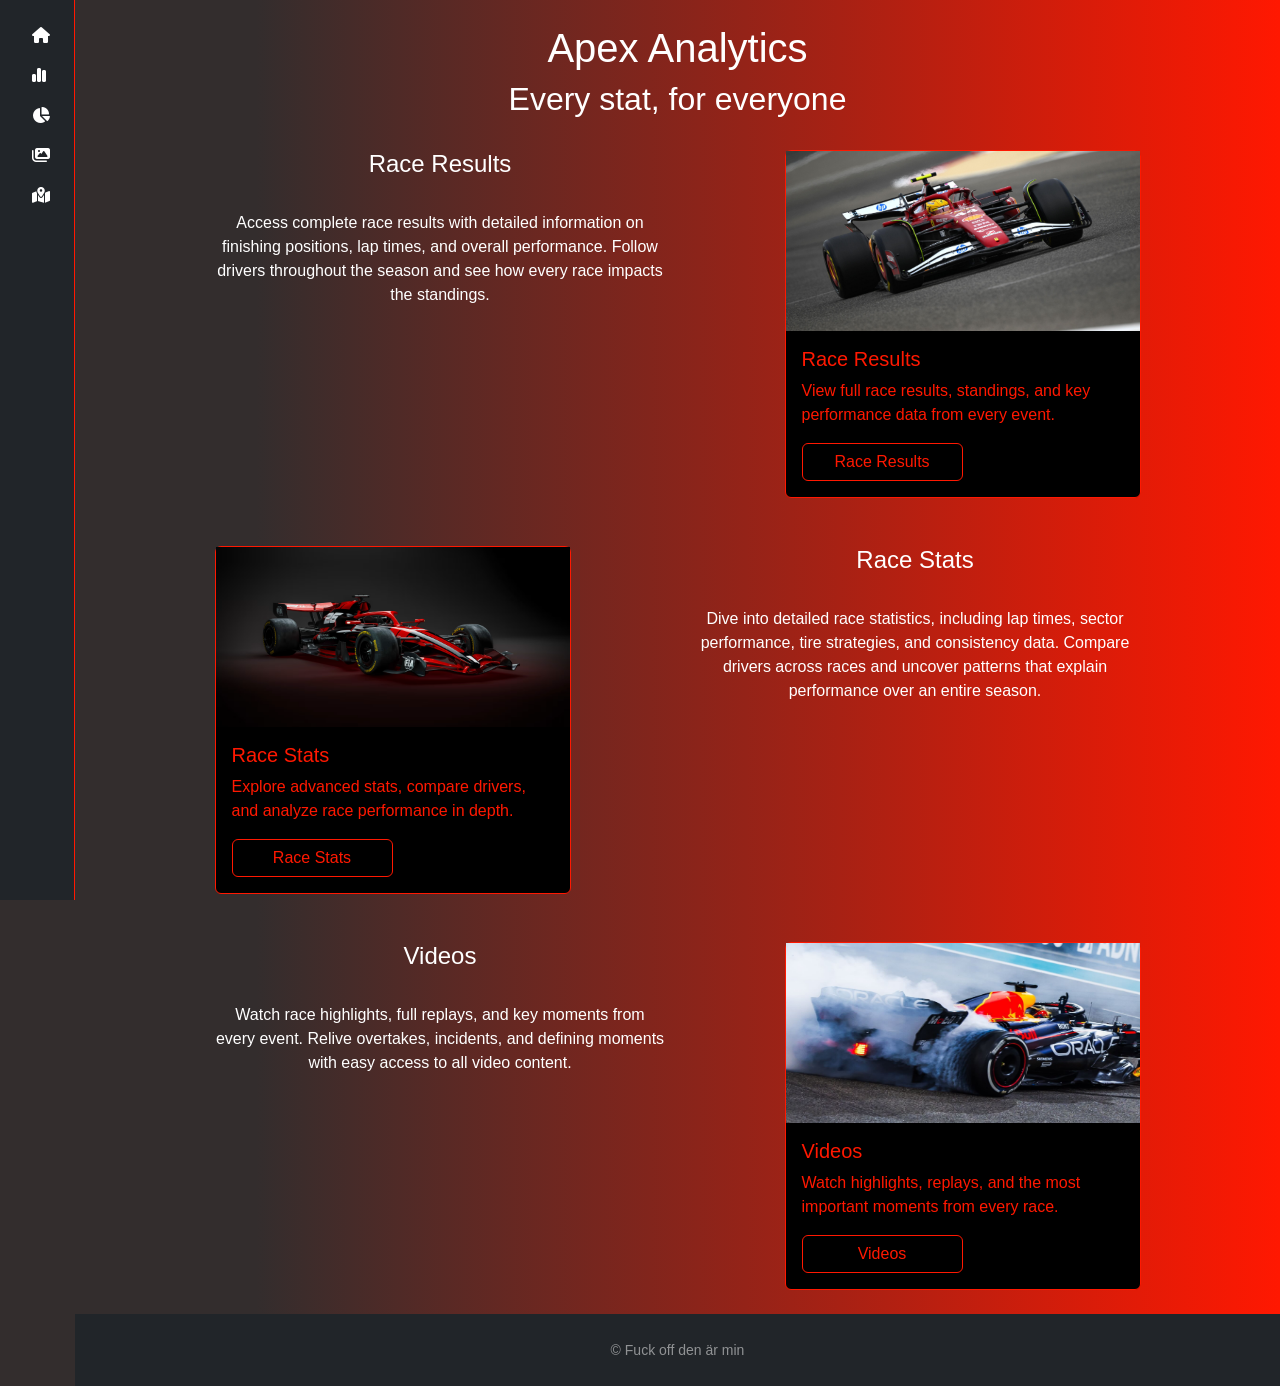
<file: index.html>
<!DOCTYPE html>
<html lang="en">

<head>
    <meta charset="UTF-8" />
    <meta name="viewport" content="width=device-width, initial-scale=1.0" />
    <title>Apex Analytics│Every stat, for everyone</title>
    <link rel="icon" type="image/png" href="../Images/Icons/f1.png">

    


    <link rel="preload" href="https://cdn.jsdelivr.net/npm/bootstrap@5.3.8/dist/css/bootstrap.min.css" as="style"
        onload="this.onload=null;this.rel='stylesheet'">


    <link rel="preload" href="https://cdnjs.cloudflare.com/ajax/libs/font-awesome/6.4.2/css/all.min.css" as="style"
        onload="this.onload=null;this.rel='stylesheet'">


    <link rel="stylesheet" href="/styles.css">

    <noscript>
        <link rel="stylesheet" href="https://cdn.jsdelivr.net/npm/bootstrap@5.3.8/dist/css/bootstrap.min.css">
        <link rel="stylesheet" href="https://cdnjs.cloudflare.com/ajax/libs/font-awesome/6.4.2/css/all.min.css">
    </noscript>

</head>

<body class="gradient-custom m-0">

    <nav id="navbar"></nav>




    <main id="content" class="p-4">
        <div class="container w-100"> 

            <div class="row">
                <div class="text-center">
                    <h1>Apex Analytics</h1>
                </div>
            </div>


            <div class="row">
                <div class="text-center">
                    <h2>Every stat, for everyone</h2>
                </div>
            </div>

            <br>

            <div class="row">
                <div class="col-1"></div>

                <div class="text-center col-5 hide-on-mobile">
                    <h4>Race Results</h4>
                    <br>
                    <p>
                        Access complete race results with detailed information on finishing positions, lap times, and
                        overall performance.
                        Follow drivers throughout the season and see how every race impacts the standings.
                    </p>
                    </p>
                </div>

                <div class="col-1"></div>

                <div class="col-md-4">
                    <div class="card bg-secondary text-primary border-primary">
                        <img src="Images/Pictures/F1Results.jpg" alt="Race Results" style="height: 180px;">
                        <div class="card-body">
                            <h5 class="card-title">
                                Race Results
                            </h5>
                            <p class="card-text">
                                View full race results, standings, and key performance data from every event.
                            </p>
                            <a href="docs/results.html" class="btn btn-orange col-6">Race Results</a>
                        </div>
                    </div>
                </div>

                <div class="col-1"></div>

            </div>

            <br>
            <br>

            <div class="row">
                <div class="col-1"></div>
                <div class="col-md-4">
                    <div class="card bg-secondary text-primary border-primary">
                        <img src="Images/Pictures/F1Stats.jpg" alt="Race Stats" style="height: 180px;">
                        <div class="card-body">
                            <h5 class="card-title placeholder-glow">
                                Race Stats
                            </h5>
                            <p class="card-text placeholder-glow">
                                Explore advanced stats, compare drivers, and analyze race performance in depth.
                            </p>
                            <a href="docs/stats.html" class="btn btn-orange col-6">Race Stats</a>
                        </div>
                    </div>
                </div>

                <div class="col-1"></div>

                <div class="text-center col-5 hide-on-mobile">
                    <h4>Race Stats</h4>
                    <br>
                    <p>
                        Dive into detailed race statistics, including lap times, sector performance, tire strategies,
                        and consistency data.
                        Compare drivers across races and uncover patterns that explain performance over an entire
                        season.
                    </p>
                </div>
            </div>

            <br>
            <br>

            <div class="row">

                <div class="col-1"></div>

                <div class="text-center col-5 hide-on-mobile">
                    <h4>Videos</h4>
                    <br>
                    <p>
                        Watch race highlights, full replays, and key moments from every event.
                        Relive overtakes, incidents, and defining moments with easy access to all video content.

                    </p>
                </div>

                <div class="col-1"></div>

                <div class="col-md-4">
                    <div class="card bg-secondary text-primary border-primary">
                        <img src="Images/Pictures/F1Videos.jpg" alt="Videos" style="height: 180px;">
                        <div class="card-body">
                            <h5 class="card-title placeholder-glow">
                                Videos
                            </h5>
                            <p class="card-text placeholder-glow">
                                Watch highlights, replays, and the most important moments from every race.
                            </p>
                            <a href="docs/videos.html" class="btn btn-orange col-6">Videos</a>
                        </div>
                    </div>
                </div>
            </div>
        </div>

    </main>

    <footer id="footer"></footer>

    <script src="/scripts/header.js"></script>
    <script src="/scripts/footer.js"></script>
    <script src="https://cdn.jsdelivr.net/npm/bootstrap@5.3.8/dist/js/bootstrap.bundle.min.js"></script>
    <script src="/scripts/placeholder.js"></script>

</body>

</html>
</file>
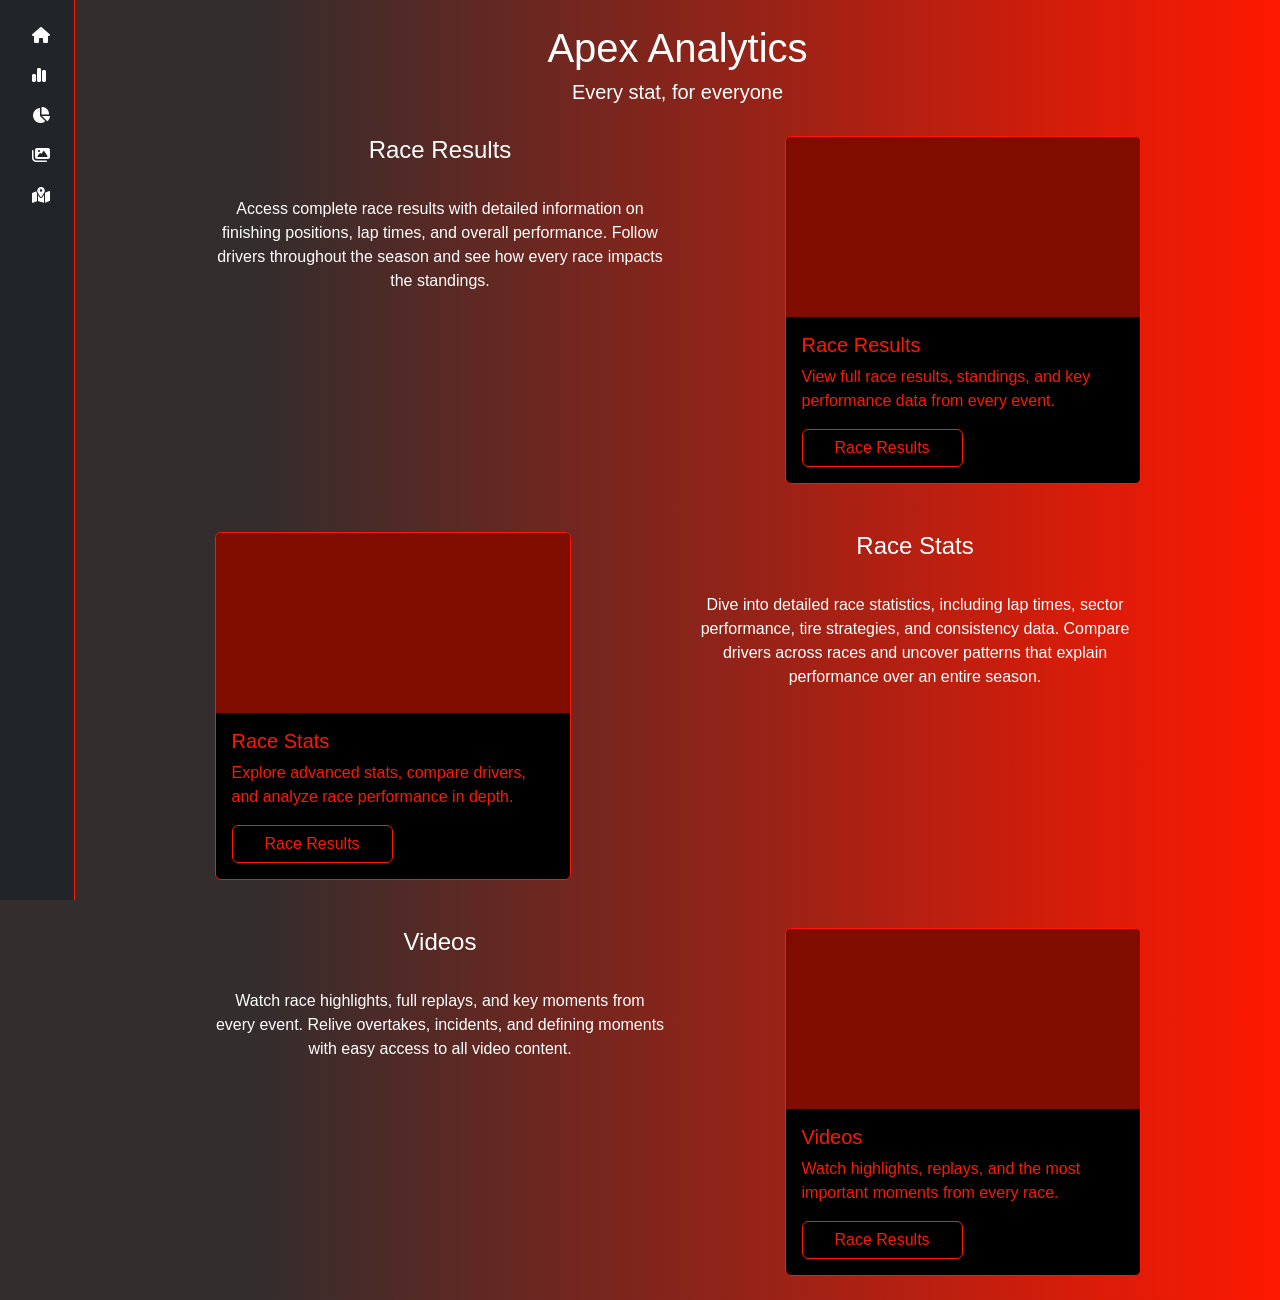
<file: docs/index.html>
<!DOCTYPE html>
<html lang="en">

<head>
    <meta charset="UTF-8" />
    <meta name="viewport" content="width=device-width, initial-scale=1.0" />
    <title>Apex Analytics</title>
    <link rel="icon" type="image/png" href="../Images/Icons/f1.png">

    <!-- Bootstrap -->
    <link href="https://cdn.jsdelivr.net/npm/bootstrap@5.3.8/dist/css/bootstrap.min.css" rel="stylesheet">

    <!-- Icons -->
    <link href="https://cdnjs.cloudflare.com/ajax/libs/font-awesome/6.4.2/css/all.min.css" rel="stylesheet">

    <!-- Css -->
    <link rel="stylesheet" href="/styles.css">
</head>

<body class="gradient-custom m-0">

    <!-- Sidebar -->
    <div id="navbar"></div>



    <!-- Body -->
    <div id="content" class="p-4">
        <div class="container">
            
           
            <div class="row">
                <div class="text-center">
                    <h1>Apex Analytics</h1>
                </div>
            </div>

          
            <div class="row">
                <div class="text-center">
                    <h5>Every stat, for everyone</h5>
                </div>
            </div>
        
            <br>
            
            <div class="row">
                <div class="col-1"></div>

                <div class="text-center col-5">
                    <h4>Race Results</h4>
                    <br>
                    <p>
                        Access complete race results with detailed information on finishing positions, lap times, and overall performance. 
                        Follow drivers throughout the season and see how every race impacts the standings.
                    </p>
                    </p>
                </div>

                <div class="col-1"></div>

                <div class="col-4">
                    <div class="card bg-secondary text-primary border-primary" aria-hidden="true">
                        <div class="card-img-top placeholder" style="height: 180px;"></div>
                        <div class="card-body">
                            <h5 class="card-title placeholder-glow">
                                Race Results
                            </h5>
                            <p class="card-text placeholder-glow">
                                View full race results, standings, and key performance data from every event.
                            </p>
                            <a href="results.html" class="btn btn-orange col-6">Race Results</a>
                        </div>
                    </div>
                </div>

                <div class="col-1"></div>

            </div>

            <br>
            <br>

            <div class="row">
                <div class="col-1"></div>
                <div class="col-4">
                    <div class="card bg-secondary text-primary border-primary" aria-hidden="true">
                        <div class="card-img-top placeholder" style="height: 180px;"></div>
                        <div class="card-body">
                            <h5 class="card-title placeholder-glow">
                                Race Stats
                            </h5>
                            <p class="card-text placeholder-glow">
                                Explore advanced stats, compare drivers, and analyze race performance in depth.
                            </p>
                            <a href="results.html" class="btn btn-orange col-6">Race Results</a>
                        </div>
                    </div>
                </div>

                <div class="col-1"></div>

                <div class="text-center col-5">
                    <h4>Race Stats</h4>
                    <br>
                    <p>
                        Dive into detailed race statistics, including lap times, sector performance, tire strategies, and consistency data. 
                        Compare drivers across races and uncover patterns that explain performance over an entire season.
                    </p>
                </div>
            </div>

            <br>
            <br>

            <div class="row">

                <div class="col-1"></div>

                <div class="text-center col-5">
                    <h4>Videos</h4>
                    <br>
                    <p>
                        Watch race highlights, full replays, and key moments from every event. 
                        Relive overtakes, incidents, and defining moments with easy access to all video content.

                    </p>
                </div>

                <div class="col-1"></div>

                <div class="col-4">
                    <div class="card bg-secondary text-primary border-primary" aria-hidden="true">
                        <div class="card-img-top placeholder" style="height: 180px;"></div>
                        <div class="card-body">
                            <h5 class="card-title placeholder-glow">
                                Videos
                            </h5>
                            <p class="card-text placeholder-glow">
                                Watch highlights, replays, and the most important moments from every race.
                            </p>
                            <a href="results.html" class="btn btn-orange col-6">Race Results</a>
                        </div>
                    </div>
                </div>
            </div>
        </div>
    </div>

    <!-- Scripts -->
    <script src="/scripts/header.js"></script>
    <script src="https://cdn.jsdelivr.net/npm/bootstrap@5.3.8/dist/js/bootstrap.bundle.min.js"></script>
    <script src="/scripts/placeholder.js"></script>

</body>

</html>
</file>
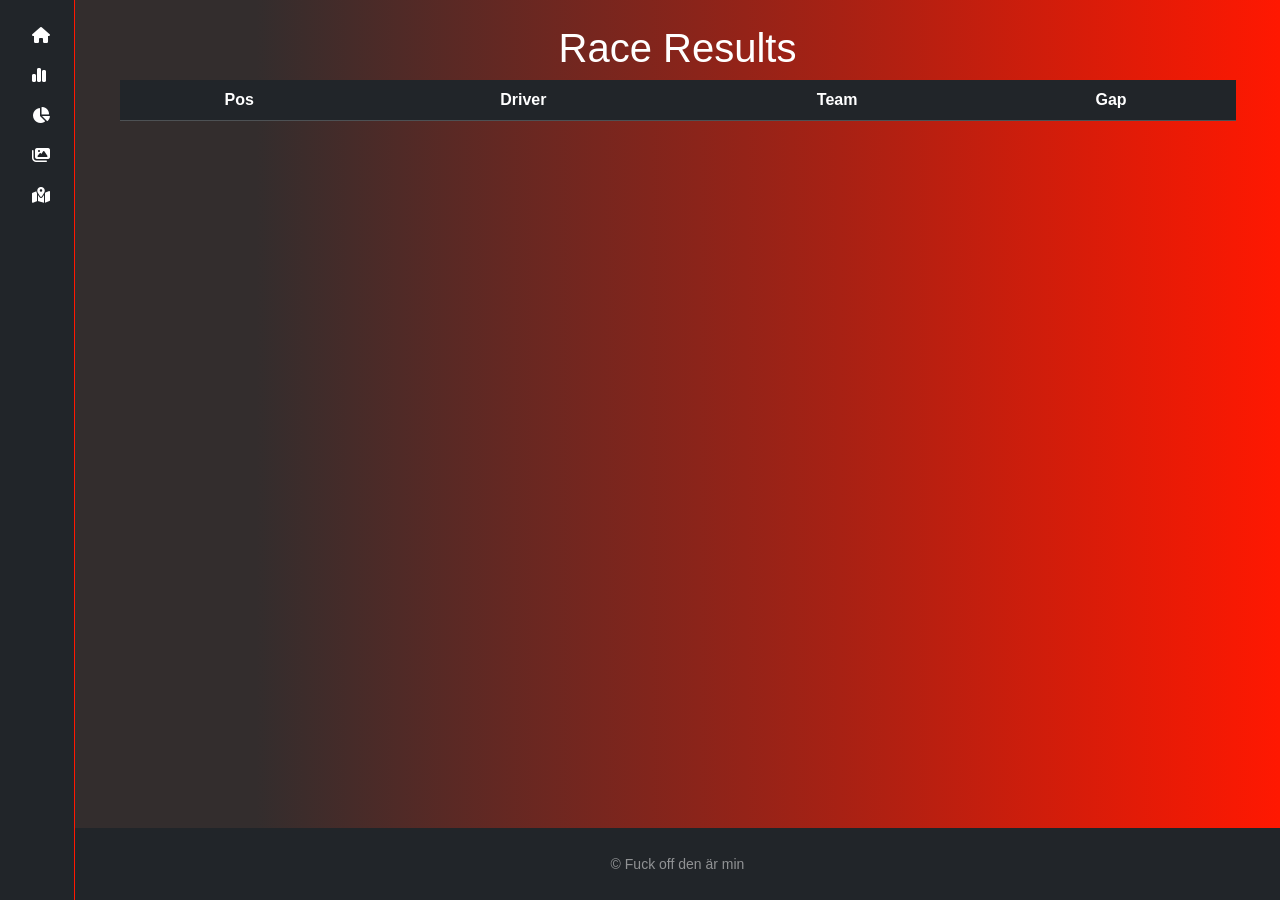
<file: docs/results.html>
<!DOCTYPE html>
<html lang="en">

<head>
    <meta charset="UTF-8" />
    <meta name="viewport" content="width=device-width, initial-scale=1.0" />
    <title>Apex Analytics│Race Results</title>
    <link rel="icon" type="image/png" href="../Images/Icons/f1.png">

    


    <link rel="preload" href="https://cdn.jsdelivr.net/npm/bootstrap@5.3.8/dist/css/bootstrap.min.css" as="style"
        onload="this.onload=null;this.rel='stylesheet'">


    <link rel="preload" href="https://cdnjs.cloudflare.com/ajax/libs/font-awesome/6.4.2/css/all.min.css" as="style"
        onload="this.onload=null;this.rel='stylesheet'">

    <link rel="stylesheet" href="/styles.css">

    <noscript>
        <link rel="stylesheet" href="https://cdn.jsdelivr.net/npm/bootstrap@5.3.8/dist/css/bootstrap.min.css">
        <link rel="stylesheet" href="https://cdnjs.cloudflare.com/ajax/libs/font-awesome/6.4.2/css/all.min.css">
    </noscript>

</head>

<body class="gradient-custom m-0">

    <div id="wrapper">

        <nav id="navbar"></nav>



        <main id="content" class="p-4">
            <div class="container">
                <div class="row">
                    <div class="text-center">
                        <h1>Race Results</h1>
                    </div>
                </div>


                <div class="row">
                    <div class="col-12 text-center table-responsive">
                        <table class="table table-dark table-responsive">
                            <thead>
                                <tr>
                                    <th>Pos</th>
                                    <th>Driver</th>
                                    <th>Team</th>
                                    <th>Gap</th>
                                    
                                </tr>
                            </thead>
                            <tbody id="raceTable"></tbody>
                        </table>

                    </div>
                </div>

            </div>
        </main>

        <footer id="footer"></footer>


        <script src="/scripts/raceResult.js"></script>
        <script src="/scripts/footer.js"></script>
        <script src="/scripts/header.js"></script>
        <script src="https://cdn.jsdelivr.net/npm/bootstrap@5.3.8/dist/js/bootstrap.bundle.min.js"></script>
        <script src="/scripts/placeholder.js"></script>

    </div>

</body>

</html>
</file>
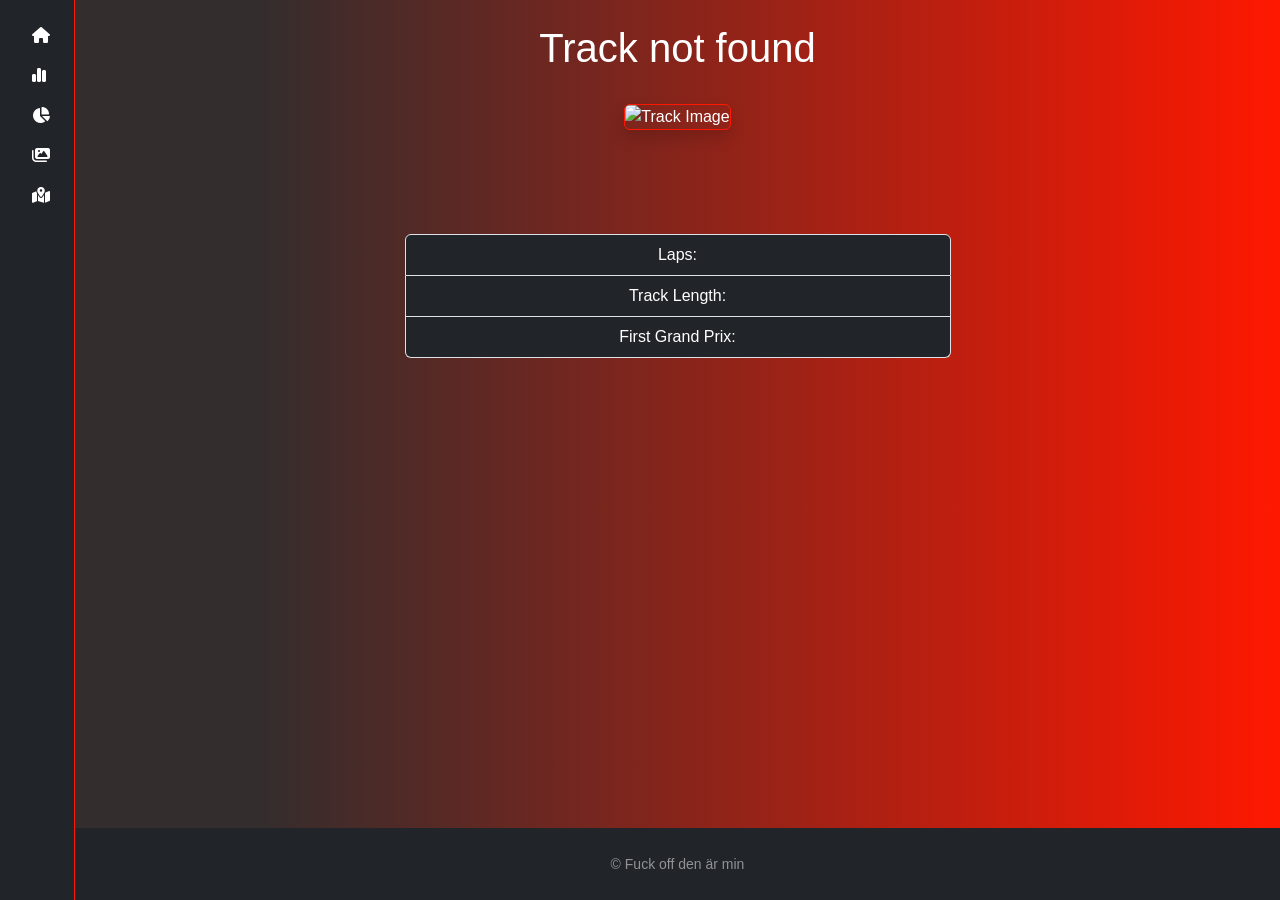
<file: docs/track.html>
<!DOCTYPE html>
<html lang="en">

<head>
    <meta charset="UTF-8" />
    <meta name="viewport" content="width=device-width, initial-scale=1.0" />
    <title>Track 1</title>
    <link rel="icon" type="image/png" href="../Images/Icons/f1.png">


    <link rel="preload" href="https://cdn.jsdelivr.net/npm/bootstrap@5.3.8/dist/css/bootstrap.min.css" as="style"
        onload="this.onload=null;this.rel='stylesheet'">

    <link rel="preload" href="https://cdnjs.cloudflare.com/ajax/libs/font-awesome/6.4.2/css/all.min.css" as="style"
        onload="this.onload=null;this.rel='stylesheet'">

    <link rel="stylesheet" href="/styles.css">

    <noscript>
        <link rel="stylesheet" href="https://cdn.jsdelivr.net/npm/bootstrap@5.3.8/dist/css/bootstrap.min.css">
        <link rel="stylesheet" href="https://cdnjs.cloudflare.com/ajax/libs/font-awesome/6.4.2/css/all.min.css">
    </noscript>
</head>

<body class="gradient-custom m-0">

    <div id="wrapper">

        <nav id="navbar"></nav>




        <main id="content" class="p-4">
            <div class="container">
                <div class="row">
                    <div class="text-center">
                        <h1 id="title"></h1>
                    </div>
                </div>


                <div class="row mt-4">
                    <div class="col-12 text-center">
                        <img id="image" alt="Track Image" class="img-fluid rounded shadow border border-primary" style="max-height: 500px;">
                    </div>
                </div>

                <div class="row mt-4">
                    <div class="col-md-8 mx-auto text-center">
                        <p id="description"></p>
                        <br>
                        <p id="longDescription"></p>
                    </div>
                </div>

                <div class="row mt-4">
                    <div class="col-md-6 mx-auto">
                        <ul class="list-group text-center">
                            <li class="list-group-item bg-dark text-white">
                                Laps: <span id="laps"></span>
                            </li>
                            <li class="list-group-item bg-dark text-white">
                                Track Length: <span id="length"></span>
                            </li>
                            <li class="list-group-item bg-dark text-white">
                                First Grand Prix: <span id="firstGP"></span>
                            </li>
                        </ul>
                    </div>
                </div>

            </div>
        </main>

        <footer id="footer"></footer>

        <script src="/scripts/header.js"></script>
        <script src="/scripts/footer.js"></script>
        <script src="https://cdn.jsdelivr.net/npm/bootstrap@5.3.8/dist/js/bootstrap.bundle.min.js"></script>
        <script src="/scripts/placeholder.js"></script>


        <script src="/scripts/data.js"></script>

        <script>
            const params = new URLSearchParams(window.location.search);
            const id = params.get("id");

            const track = tracks[id];

            if (track) {
                document.getElementById("title").textContent = track.title;
                document.getElementById("image").src = track.image;
                document.getElementById("description").textContent = track.description;
                document.getElementById("longDescription").textContent = track.longDescription;
                document.getElementById("laps").textContent = track.laps;
                document.getElementById("length").textContent = track.length;
                document.getElementById("firstGP").textContent = track.firstGP;
            } else {
                document.getElementById("title").textContent = "Track not found";
            }
        </script>

    </div>

</body>

</html>
</file>
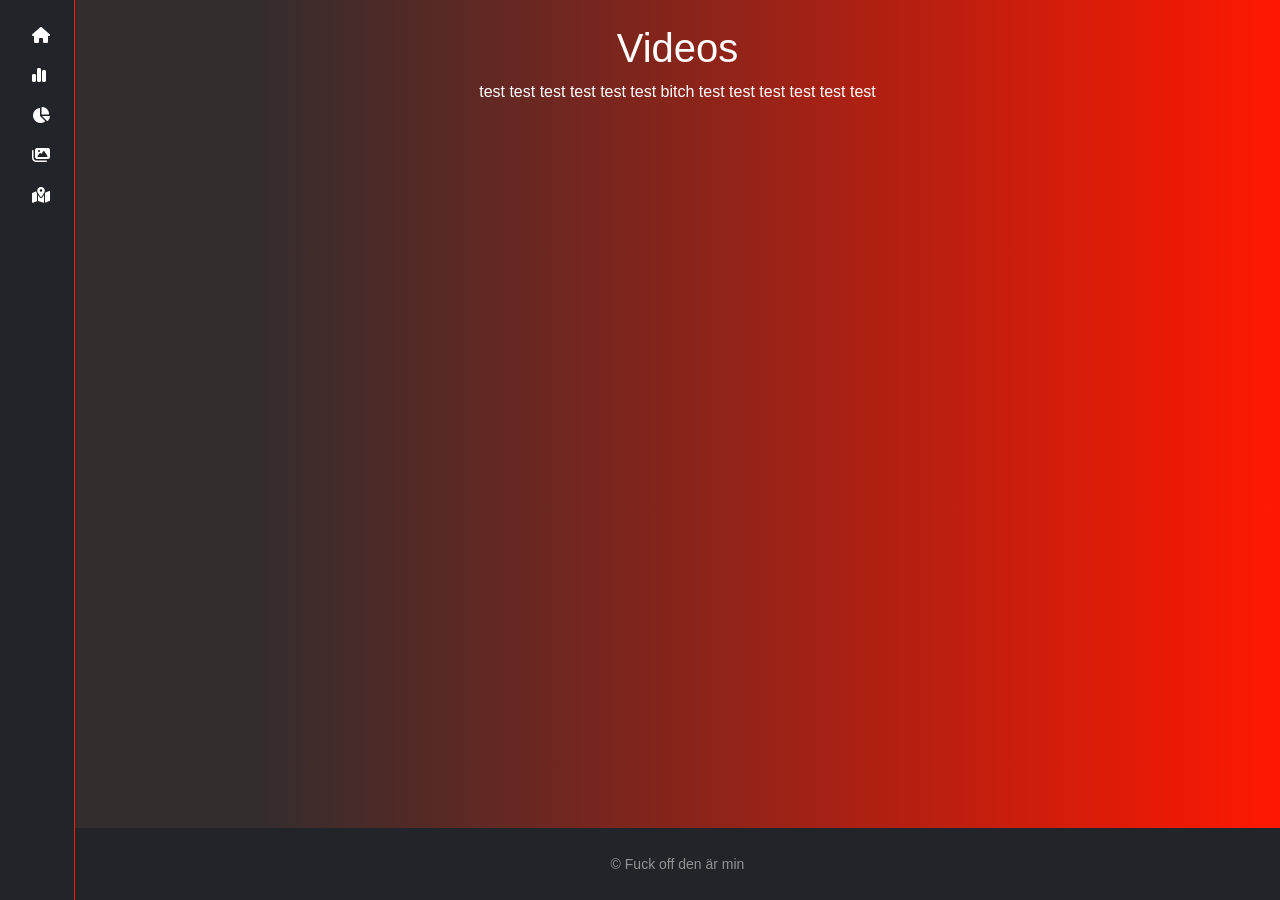
<file: docs/videos.html>
<!DOCTYPE html>
<html lang="en">

<head>
    <meta charset="UTF-8" />
    <meta name="viewport" content="width=device-width, initial-scale=1.0" />
    <title>Apex Analytics│Videos</title>
    <link rel="icon" type="image/png" href="../Images/Icons/f1.png">

 
    <link rel="preload" href="https://cdn.jsdelivr.net/npm/bootstrap@5.3.8/dist/css/bootstrap.min.css" as="style"
        onload="this.onload=null;this.rel='stylesheet'">


    <link rel="preload" href="https://cdnjs.cloudflare.com/ajax/libs/font-awesome/6.4.2/css/all.min.css" as="style"
        onload="this.onload=null;this.rel='stylesheet'">


    <link rel="stylesheet" href="/styles.css">

    <noscript>
        <link rel="stylesheet" href="https://cdn.jsdelivr.net/npm/bootstrap@5.3.8/dist/css/bootstrap.min.css">
        <link rel="stylesheet" href="https://cdnjs.cloudflare.com/ajax/libs/font-awesome/6.4.2/css/all.min.css">
    </noscript>

</head>

<body class="gradient-custom m-0">

    <div id="wrapper">
    


        <nav id="navbar"></nav>



        <main id="content" class="p-4">
            <div class="container">
                <div class="row">
                    <div class="text-center">
                        <h1>Videos</h1>
                    </div>
                </div>


                <div class="row">
                    <div class="text-center">
                        test test test
                        test test test
                        bitch
                        test test test
                        test test test

                    </div>
                </div>

                <div class="row">
                    <div class="videoContainer text-center">
                        <iframe src="https://www.youtube.com/embed/oAtYfF0_4-I">
                        </iframe>
                    </div>
                </div>
            </div>
        </main>

        <footer id="footer"></footer>

        <script src="/scripts/header.js"></script>
        <script src="/scripts/footer.js"></script>
        <script src="https://cdn.jsdelivr.net/npm/bootstrap@5.3.8/dist/js/bootstrap.bundle.min.js"></script>
        <script src="/scripts/placeholder.js"></script>

    </div>

</body>

</html>
</file>
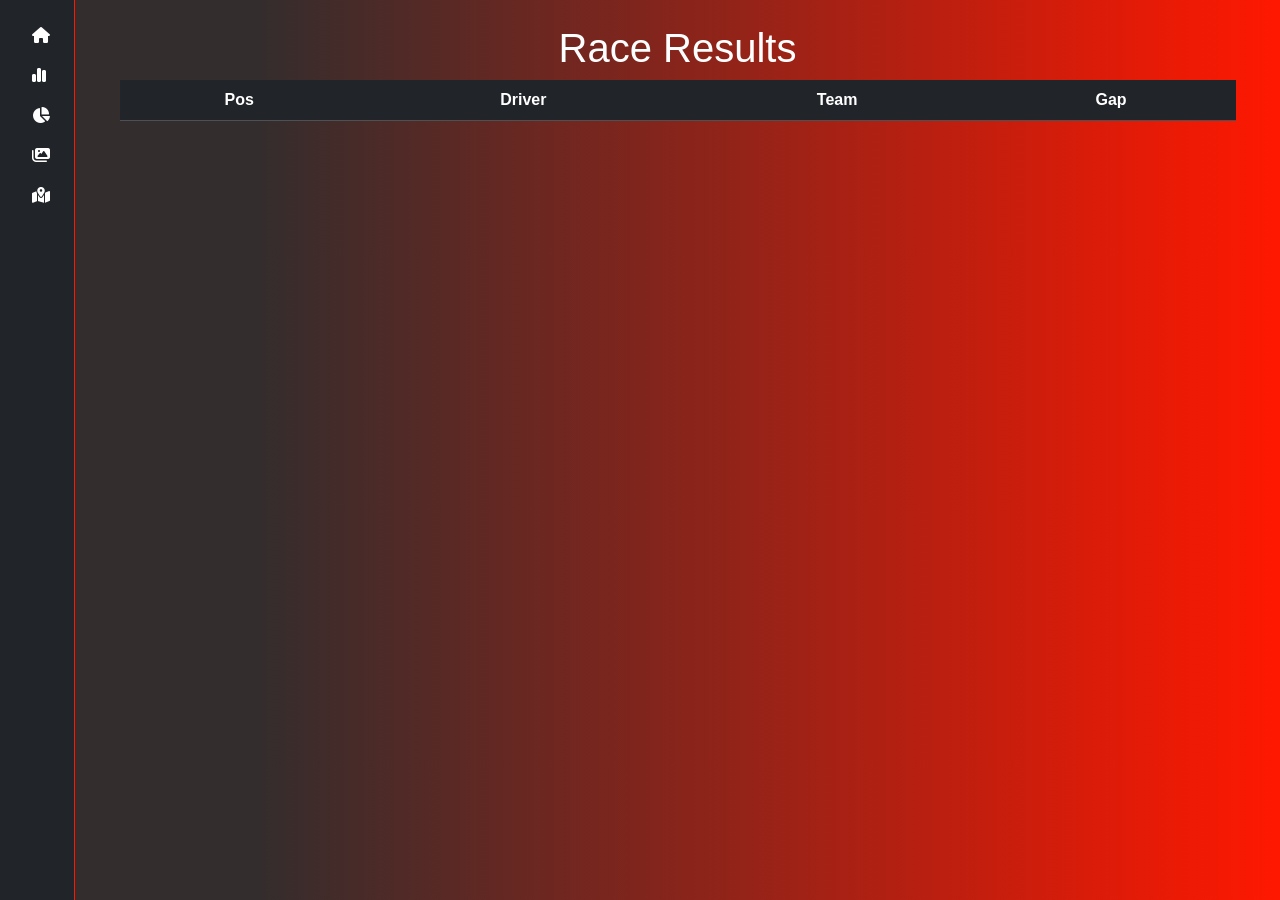
<file: html/results.html>
<!DOCTYPE html>
<html lang="en">

<head>
    <meta charset="UTF-8" />
    <meta name="viewport" content="width=device-width, initial-scale=1.0" />
    <title>Race Results</title>

    <!-- Bootstrap -->
    <link href="https://cdn.jsdelivr.net/npm/bootstrap@5.3.8/dist/css/bootstrap.min.css" rel="stylesheet">

    <!-- Icons -->
    <link href="https://cdnjs.cloudflare.com/ajax/libs/font-awesome/6.4.2/css/all.min.css" rel="stylesheet">

    <!-- Css -->
    <link rel="stylesheet" href="/styles.css">
</head>

<body class="gradient-custom m-0">

    <!-- Sidebar -->
    <div id="navbar"></div>



    <!-- Body -->
    <div id="content" class="p-4">
        <div class="container">
            <div class="row">
                <div class="text-center">
                    <h1>Race Results</h1>
                </div>
            </div>


            <div class="row">
                <div class="text-center">
                    <table class="table table-dark">
                        <thead>
                            <tr>
                                <th>Pos</th>
                                <th>Driver</th>
                                <th>Team</th>
                                <th>Gap</th>
                                
                            </tr>
                        </thead>
                        <tbody id="raceTable"></tbody>
                    </table>

                </div>
            </div>

        </div>
    </div>

    <!-- Scripts -->
    <script src="/scripts/raceResult.js"></script>
    <script src="/scripts/header.js"></script>
    <script src="https://cdn.jsdelivr.net/npm/bootstrap@5.3.8/dist/js/bootstrap.bundle.min.js"></script>
    <script src="/scripts/placeholder.js"></script>

</body>

</html>
</file>
<file: styles.css>
body {
    color: #ffffff;
    font-family: 'Trebuchet MS', sans-serif;
}

@media screen and (max-width: 768px) {
  .hide-on-mobile {
    visibility: hidden;
    display: none;
  }
}

@media screen and (min-width: 769px) {
    .hide-on-desktop {
        visibility: hidden;
        display: none;
    }
}

#footer {
    margin-left:75px;
  }

.gradient-custom {
    min-height: 100vh;
    background: #FF1801;
    background: linear-gradient(270deg,rgba(255, 24, 1, 1) 0%, rgba(51, 45, 45, 1) 80%);
    background-repeat: no-repeat;
    background-size: cover;

    background-size: 100%, 100%;
}

.sidebarContent::-webkit-scrollbar{
    display: none;
}

#newSidebar {
    width: 75px;
    transition: width 0.3s ease;
    overflow: hidden;
}

#newSidebar .text {
    display: none;
    opacity: 0;
    
}

#newSidebar.collapsed {
    width: 250px;
}

#newSidebar.collapsed .text {
    display: inline;
    opacity: 1;
}


#sidebar.collapsed .text {
    opacity: 0;
    pointer-events: none;
}


#wrapper {
    min-height: 100vh;
    display: flex;
    flex-direction: column;
}


#content {
    transition: margin-left 0.3s ease;
    margin-left: 75px;


}

footer {
    margin-top: auto;
}


.nav-pills .nav-link.active {
  background-color: #FF1801;
  color: #000;
}

.nav-pills .nav-link {
  color: #ccc;
}

.nav-pills .nav-link:hover {
  background-color: rgba(255, 136, 0, 0.2);
  color: #fff;
}



.btn-orange {
  color: #FF1801;
  border: 1px solid #FF1801;
  background: transparent;
}

.btn-orange:hover {
  background-color: #FF1801;
  color: #000;
}


.bg-primary {
    background-color: #FF1801 !important;
}

.bg-secondary {
    background-color: rgb(0, 0, 0) !important;
}

.border-primary {
    border-color: #FF1801 !important;
}

.text-primary {
    color: #FF1801 !important;
}
</file>
